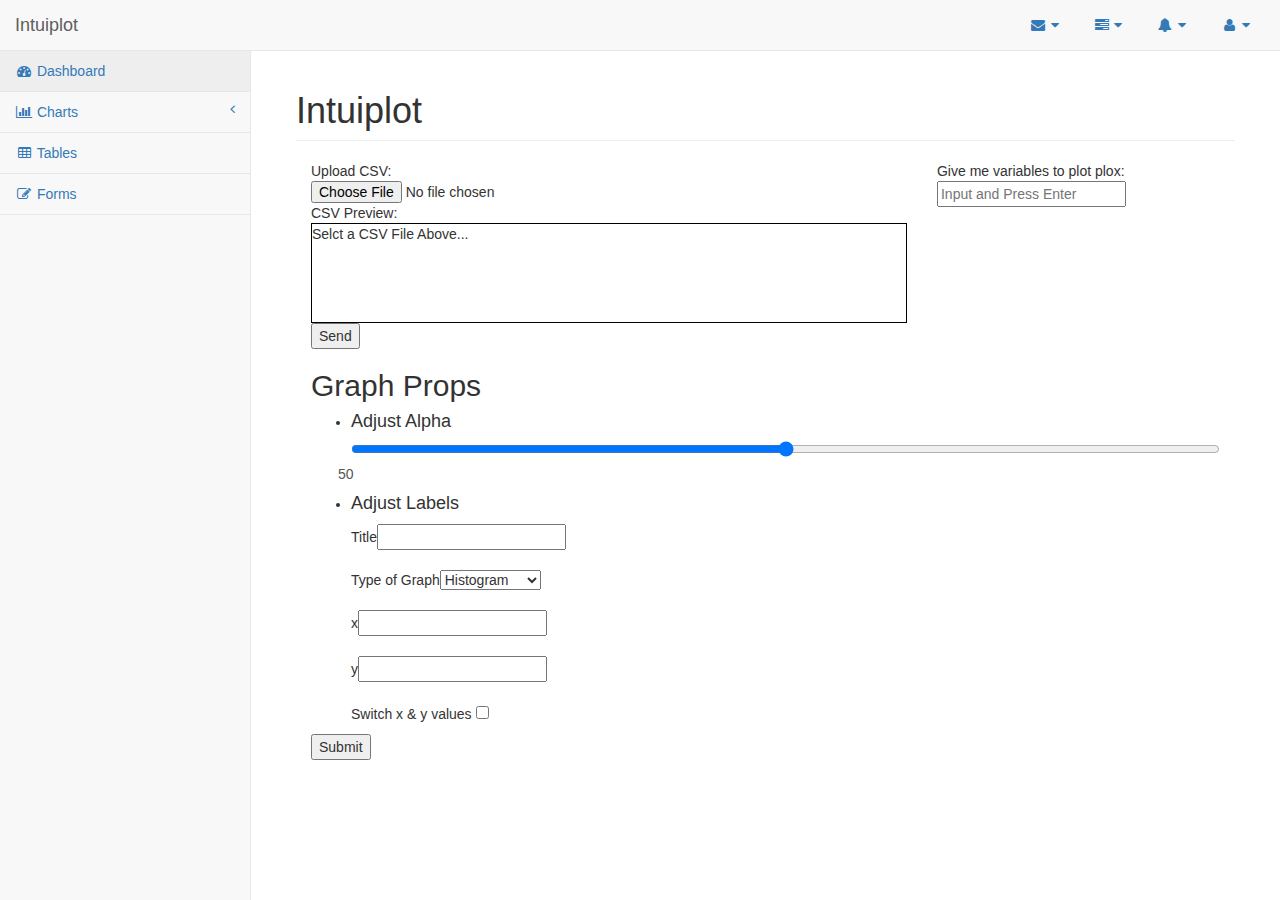
<file: src/pages/index.html>
<!DOCTYPE html>
<html lang="en">

<head>

    <meta charset="utf-8">
    <meta http-equiv="X-UA-Compatible" content="IE=edge">
    <meta name="viewport" content="width=device-width, initial-scale=1">
    <meta name="description" content="">
    <meta name="author" content="">

    <title>Intuiplot</title>

    <!-- Bootstrap Core CSS -->
    <link href="../vendor/bootstrap/css/bootstrap.min.css" rel="stylesheet">

    <!-- MetisMenu CSS -->
    <link href="../vendor/metisMenu/metisMenu.min.css" rel="stylesheet">

    <!-- Custom CSS -->
    <link href="../dist/css/sb-admin-2.css" rel="stylesheet">

    <!-- Custom Fonts -->
    <link href="../vendor/font-awesome/css/font-awesome.min.css" rel="stylesheet" type="text/css">

    <link rel="stylesheet" type="text/css" href="../styles/index.css">

    <!-- HTML5 Shim and Respond.js IE8 support of HTML5 elements and media queries -->
    <!-- WARNING: Respond.js doesn't work if you view the page via file:// -->
    <!--[if lt IE 9]>
        <script src="https://oss.maxcdn.com/libs/html5shiv/3.7.0/html5shiv.js"></script>
        <script src="https://oss.maxcdn.com/libs/respond.js/1.4.2/respond.min.js"></script>
    <![endif]-->

</head>

<body>

    <div id="wrapper">

        <!-- Navigation -->
        <nav class="navbar navbar-default navbar-static-top" role="navigation" style="margin-bottom: 0">
            <div class="navbar-header">
                <button type="button" class="navbar-toggle" data-toggle="collapse" data-target=".navbar-collapse">
                    <span class="sr-only">Toggle navigation</span>
                    <span class="icon-bar"></span>
                    <span class="icon-bar"></span>
                    <span class="icon-bar"></span>
                </button>
                <a class="navbar-brand" href="index.html">Intuiplot</a>
            </div>
            <!-- /.navbar-header -->

            <ul class="nav navbar-top-links navbar-right">
                <li class="dropdown">
                    <a class="dropdown-toggle" data-toggle="dropdown" href="#">
                        <i class="fa fa-envelope fa-fw"></i> <i class="fa fa-caret-down"></i>
                    </a>
                    <ul class="dropdown-menu dropdown-messages">
                        <li>
                            <a href="#">
                                <div>
                                    <strong>John Smith</strong>
                                    <span class="pull-right text-muted">
                                        <em>Yesterday</em>
                                    </span>
                                </div>
                                <div>Lorem ipsum dolor sit amet, consectetur adipiscing elit. Pellentesque eleifend...</div>
                            </a>
                        </li>
                        <li class="divider"></li>
                        <li>
                            <a href="#">
                                <div>
                                    <strong>John Smith</strong>
                                    <span class="pull-right text-muted">
                                        <em>Yesterday</em>
                                    </span>
                                </div>
                                <div>Lorem ipsum dolor sit amet, consectetur adipiscing elit. Pellentesque eleifend...</div>
                            </a>
                        </li>
                        <li class="divider"></li>
                        <li>
                            <a href="#">
                                <div>
                                    <strong>John Smith</strong>
                                    <span class="pull-right text-muted">
                                        <em>Yesterday</em>
                                    </span>
                                </div>
                                <div>Lorem ipsum dolor sit amet, consectetur adipiscing elit. Pellentesque eleifend...</div>
                            </a>
                        </li>
                        <li class="divider"></li>
                        <li>
                            <a class="text-center" href="#">
                                <strong>Read All Messages</strong>
                                <i class="fa fa-angle-right"></i>
                            </a>
                        </li>
                    </ul>
                    <!-- /.dropdown-messages -->
                </li>
                <!-- /.dropdown -->
                <li class="dropdown">
                    <a class="dropdown-toggle" data-toggle="dropdown" href="#">
                        <i class="fa fa-tasks fa-fw"></i> <i class="fa fa-caret-down"></i>
                    </a>
                    <ul class="dropdown-menu dropdown-tasks">
                        <li>
                            <a href="#">
                                <div>
                                    <p>
                                        <strong>Task 1</strong>
                                        <span class="pull-right text-muted">40% Complete</span>
                                    </p>
                                    <div class="progress progress-striped active">
                                        <div class="progress-bar progress-bar-success" role="progressbar" aria-valuenow="40" aria-valuemin="0" aria-valuemax="100" style="width: 40%">
                                            <span class="sr-only">40% Complete (success)</span>
                                        </div>
                                    </div>
                                </div>
                            </a>
                        </li>
                        <li class="divider"></li>
                        <li>
                            <a href="#">
                                <div>
                                    <p>
                                        <strong>Task 2</strong>
                                        <span class="pull-right text-muted">20% Complete</span>
                                    </p>
                                    <div class="progress progress-striped active">
                                        <div class="progress-bar progress-bar-info" role="progressbar" aria-valuenow="20" aria-valuemin="0" aria-valuemax="100" style="width: 20%">
                                            <span class="sr-only">20% Complete</span>
                                        </div>
                                    </div>
                                </div>
                            </a>
                        </li>
                        <li class="divider"></li>
                        <li>
                            <a href="#">
                                <div>
                                    <p>
                                        <strong>Task 3</strong>
                                        <span class="pull-right text-muted">60% Complete</span>
                                    </p>
                                    <div class="progress progress-striped active">
                                        <div class="progress-bar progress-bar-warning" role="progressbar" aria-valuenow="60" aria-valuemin="0" aria-valuemax="100" style="width: 60%">
                                            <span class="sr-only">60% Complete (warning)</span>
                                        </div>
                                    </div>
                                </div>
                            </a>
                        </li>
                        <li class="divider"></li>
                        <li>
                            <a href="#">
                                <div>
                                    <p>
                                        <strong>Task 4</strong>
                                        <span class="pull-right text-muted">80% Complete</span>
                                    </p>
                                    <div class="progress progress-striped active">
                                        <div class="progress-bar progress-bar-danger" role="progressbar" aria-valuenow="80" aria-valuemin="0" aria-valuemax="100" style="width: 80%">
                                            <span class="sr-only">80% Complete (danger)</span>
                                        </div>
                                    </div>
                                </div>
                            </a>
                        </li>
                        <li class="divider"></li>
                        <li>
                            <a class="text-center" href="#">
                                <strong>See All Tasks</strong>
                                <i class="fa fa-angle-right"></i>
                            </a>
                        </li>
                    </ul>
                    <!-- /.dropdown-tasks -->
                </li>
                <!-- /.dropdown -->
                <li class="dropdown">
                    <a class="dropdown-toggle" data-toggle="dropdown" href="#">
                        <i class="fa fa-bell fa-fw"></i> <i class="fa fa-caret-down"></i>
                    </a>
                    <ul class="dropdown-menu dropdown-alerts">
                        <li>
                            <a href="#">
                                <div>
                                    <i class="fa fa-comment fa-fw"></i> New Comment
                                    <span class="pull-right text-muted small">4 minutes ago</span>
                                </div>
                            </a>
                        </li>
                        <li class="divider"></li>
                        <li>
                            <a href="#">
                                <div>
                                    <i class="fa fa-twitter fa-fw"></i> 3 New Followers
                                    <span class="pull-right text-muted small">12 minutes ago</span>
                                </div>
                            </a>
                        </li>
                        <li class="divider"></li>
                        <li>
                            <a href="#">
                                <div>
                                    <i class="fa fa-envelope fa-fw"></i> Message Sent
                                    <span class="pull-right text-muted small">4 minutes ago</span>
                                </div>
                            </a>
                        </li>
                        <li class="divider"></li>
                        <li>
                            <a href="#">
                                <div>
                                    <i class="fa fa-tasks fa-fw"></i> New Task
                                    <span class="pull-right text-muted small">4 minutes ago</span>
                                </div>
                            </a>
                        </li>
                        <li class="divider"></li>
                        <li>
                            <a href="#">
                                <div>
                                    <i class="fa fa-upload fa-fw"></i> Server Rebooted
                                    <span class="pull-right text-muted small">4 minutes ago</span>
                                </div>
                            </a>
                        </li>
                        <li class="divider"></li>
                        <li>
                            <a class="text-center" href="#">
                                <strong>See All Alerts</strong>
                                <i class="fa fa-angle-right"></i>
                            </a>
                        </li>
                    </ul>
                    <!-- /.dropdown-alerts -->
                </li>
                <!-- /.dropdown -->
                <li class="dropdown">
                    <a class="dropdown-toggle" data-toggle="dropdown" href="#">
                        <i class="fa fa-user fa-fw"></i> <i class="fa fa-caret-down"></i>
                    </a>
                    <ul class="dropdown-menu dropdown-user">
                        <li><a href="#"><i class="fa fa-user fa-fw"></i> User Profile</a>
                        </li>
                        <li><a href="#"><i class="fa fa-gear fa-fw"></i> Settings</a>
                        </li>
                        <li class="divider"></li>
                        <li><a href="login.html"><i class="fa fa-sign-out fa-fw"></i> Logout</a>
                        </li>
                    </ul>
                    <!-- /.dropdown-user -->
                </li>
                <!-- /.dropdown -->
            </ul>
            <!-- /.navbar-top-links -->

            <div class="navbar-default sidebar" role="navigation">
                <div class="sidebar-nav navbar-collapse">
                    <ul class="nav" id="side-menu">
                        <li>
                            <a href="index.html"><i class="fa fa-dashboard fa-fw"></i> Dashboard</a>
                        </li>
                        <li>
                            <a href="#"><i class="fa fa-bar-chart-o fa-fw"></i> Charts<span class="fa arrow"></span></a>
                            <ul class="nav nav-second-level">
                                <li>
                                    <a href="flot.html">Flot Charts</a>
                                </li>
                                <li>
                                    <a href="morris.html">Morris.js Charts</a>
                                </li>
                            </ul>
                            <!-- /.nav-second-level -->
                        </li>
                        <li>
                            <a href="tables.html"><i class="fa fa-table fa-fw"></i> Tables</a>
                        </li>
                        <li>
                            <a href="forms.html"><i class="fa fa-edit fa-fw"></i> Forms</a>
                        </li>
                        
                    </ul>
                </div>
                <!-- /.sidebar-collapse -->
            </div>
            <!-- /.navbar-static-side -->
        </nav>

        <!-- Page Content -->
        <div id="page-wrapper">
            <div class="container-fluid">
                <div class="row">
                    <div class="col-lg-12">
                        <h1 class="page-header">Intuiplot</h1>
                        <div class="container-fluid">
                            <div class="row">
                                <div class="col-md-8">
                                    Upload CSV: <input type="file" name="csv" id="csv">
                                    CSV Preview:<br>
                                    <div id="csv-preview">Selct a CSV File Above...</div>
                                    <button type="button" id="send">Send</button>
                                </div>
                                <div class="col-md-4">
                                    Give me variables to plot plox: <input id="var-input" type="text" placeholder="Input and Press Enter"><br>

                                    <div id="var-list"></div>
                                </div>
                            </div>
                            <div id="graphProps">
                                <h2>Graph Props</h2>
                                <ul>
                                    <li><h4>Adjust Alpha</h4>
                                        <form>
                                            <input type="range" name="foo" min="0" max="100">
                                            <output id ="alphaValue" for="foo" onforminput="value = foo.valueAsNumber;"></output>
                                        </form>
                                    </li>
                                    <li><h4>Adjust Labels</h4>
                                        Title<input type="text" id="titleValue">
                                        <br/>
                                        <br/>
                                        Type of Graph<select id="graphType">
                                        <option value="histogram">Histogram</option>
                                        <option value="regression">Regression</option>
                                        <option value="smoothLine">Smooth Line</option>
                                        <option value="linePlot">Line Plot</option>
                                        <option value="scatterPlot">Scatter Plot</option>
                                        <option value="barGraph">Bar Graph</option>
                                        <option value="pieChart">Pie Chart</option>
                                        <option value="facet">Facet</option>
                                        <option value="correelation">Correleation</option>
                                        <option value="boxPlot">Box Plot</option>
                                        </select>
                                        <br/>
                                        <br/>
                                        x<input type="text" id="xValue">
                                        <br/>
                                        <br/>
                                        y<input type="text" id="yValue">
                                        <br/>
                                        <br/>
                                        Switch x & y values <input type="checkbox" id="switchValues">
                                    </li>
                                </ul>
                                <button class="submitButton">Submit</button>
                                <div id="graphs"></div>
                            </div>
                        </div>


                    </div>
                    <!-- /.col-lg-12 -->
                </div>
                <!-- /.row -->
            </div>
            <!-- /.container-fluid -->
        </div>
        <!-- /#page-wrapper -->

    </div>
    <!-- /#wrapper -->

    <!-- jQuery -->
    <script src="../vendor/jquery/jquery.min.js"></script>

    <!-- Bootstrap Core JavaScript -->
    <script src="../vendor/bootstrap/js/bootstrap.min.js"></script>

    <!-- Metis Menu Plugin JavaScript -->
    <script src="../vendor/metisMenu/metisMenu.min.js"></script>

    <!-- Custom Theme JavaScript -->
    <script src="../dist/js/sb-admin-2.js"></script>

    <script src="../js/main.js"></script>

</body>

</html>
</file>
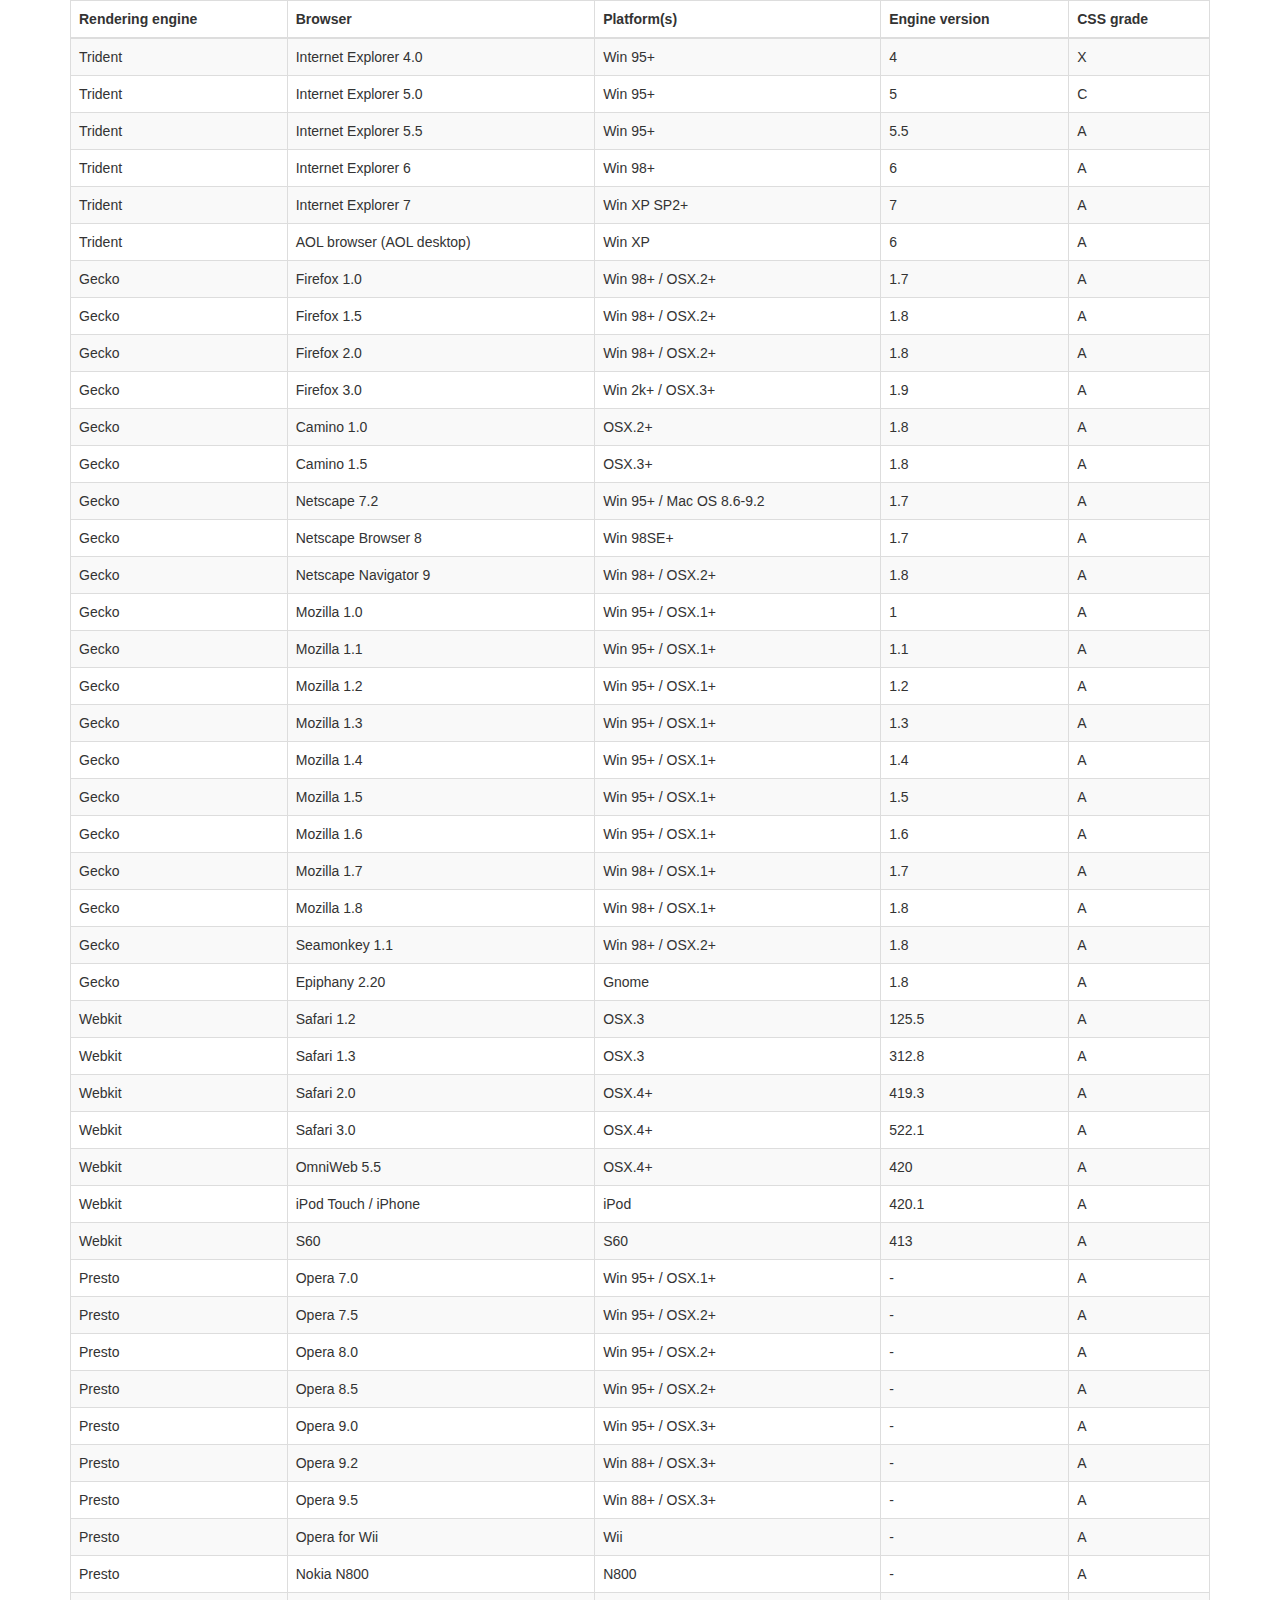
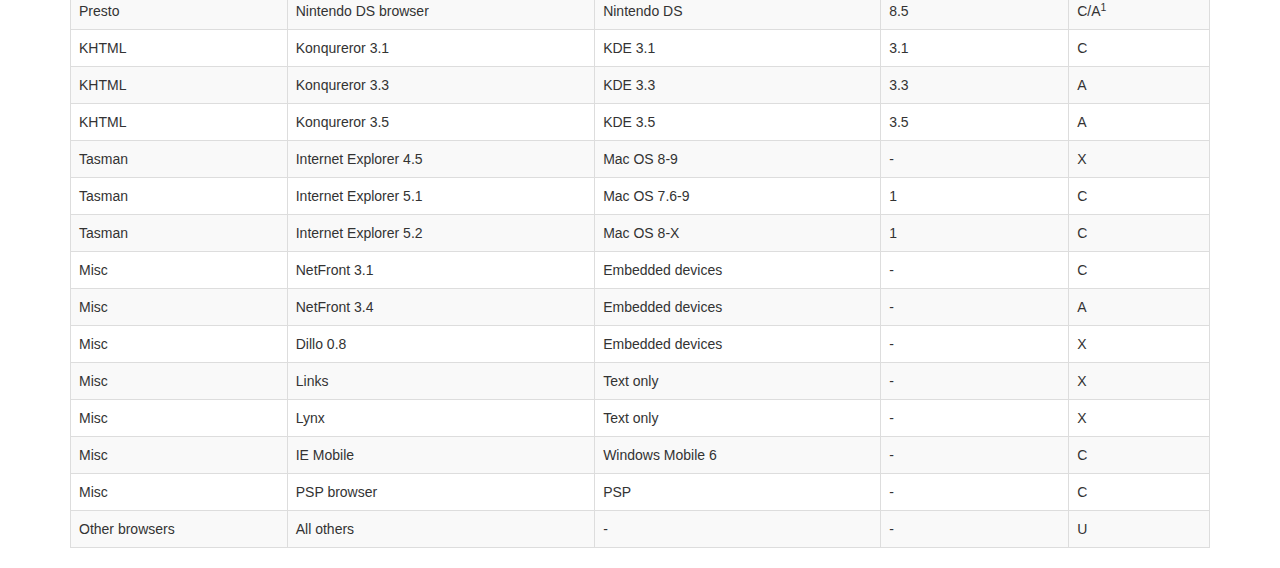
<file: src/vendor/datatables-plugins/index.html>
<!DOCTYPE HTML PUBLIC "-//W3C//DTD HTML 4.01//EN" "http://www.w3.org/TR/html4/strict.dtd">
<html>
	<head>
		<meta http-equiv="content-type" content="text/html; charset=utf-8" />
		
		<title>DataTables Bootstrap 3 example</title>

		<link rel="stylesheet" type="text/css" href="//maxcdn.bootstrapcdn.com/bootstrap/3.3.0/css/bootstrap.min.css">
		<link rel="stylesheet" type="text/css" href="dataTables.bootstrap.css">

		<script type="text/javascript" language="javascript" src="//code.jquery.com/jquery-1.11.1.min.js"></script>
		<script type="text/javascript" language="javascript" src="//cdn.datatables.net/1.10.3/js/jquery.dataTables.min.js"></script>
		<script type="text/javascript" language="javascript" src="dataTables.bootstrap.js"></script>
		<script type="text/javascript" charset="utf-8">
			$(document).ready(function() {
				$('#example').dataTable();
			} );
		</script>
	</head>
	<body>
		<div class="container">
			
<table cellpadding="0" cellspacing="0" border="0" class="table table-striped table-bordered" id="example">
	<thead>
		<tr>
			<th>Rendering engine</th>
			<th>Browser</th>
			<th>Platform(s)</th>
			<th>Engine version</th>
			<th>CSS grade</th>
		</tr>
	</thead>
	<tbody>
		<tr class="odd gradeX">
			<td>Trident</td>
			<td>Internet
				 Explorer 4.0</td>
			<td>Win 95+</td>
			<td class="center"> 4</td>
			<td class="center">X</td>
		</tr>
		<tr class="even gradeC">
			<td>Trident</td>
			<td>Internet
				 Explorer 5.0</td>
			<td>Win 95+</td>
			<td class="center">5</td>
			<td class="center">C</td>
		</tr>
		<tr class="odd gradeA">
			<td>Trident</td>
			<td>Internet
				 Explorer 5.5</td>
			<td>Win 95+</td>
			<td class="center">5.5</td>
			<td class="center">A</td>
		</tr>
		<tr class="even gradeA">
			<td>Trident</td>
			<td>Internet
				 Explorer 6</td>
			<td>Win 98+</td>
			<td class="center">6</td>
			<td class="center">A</td>
		</tr>
		<tr class="odd gradeA">
			<td>Trident</td>
			<td>Internet Explorer 7</td>
			<td>Win XP SP2+</td>
			<td class="center">7</td>
			<td class="center">A</td>
		</tr>
		<tr class="even gradeA">
			<td>Trident</td>
			<td>AOL browser (AOL desktop)</td>
			<td>Win XP</td>
			<td class="center">6</td>
			<td class="center">A</td>
		</tr>
		<tr class="gradeA">
			<td>Gecko</td>
			<td>Firefox 1.0</td>
			<td>Win 98+ / OSX.2+</td>
			<td class="center">1.7</td>
			<td class="center">A</td>
		</tr>
		<tr class="gradeA">
			<td>Gecko</td>
			<td>Firefox 1.5</td>
			<td>Win 98+ / OSX.2+</td>
			<td class="center">1.8</td>
			<td class="center">A</td>
		</tr>
		<tr class="gradeA">
			<td>Gecko</td>
			<td>Firefox 2.0</td>
			<td>Win 98+ / OSX.2+</td>
			<td class="center">1.8</td>
			<td class="center">A</td>
		</tr>
		<tr class="gradeA">
			<td>Gecko</td>
			<td>Firefox 3.0</td>
			<td>Win 2k+ / OSX.3+</td>
			<td class="center">1.9</td>
			<td class="center">A</td>
		</tr>
		<tr class="gradeA">
			<td>Gecko</td>
			<td>Camino 1.0</td>
			<td>OSX.2+</td>
			<td class="center">1.8</td>
			<td class="center">A</td>
		</tr>
		<tr class="gradeA">
			<td>Gecko</td>
			<td>Camino 1.5</td>
			<td>OSX.3+</td>
			<td class="center">1.8</td>
			<td class="center">A</td>
		</tr>
		<tr class="gradeA">
			<td>Gecko</td>
			<td>Netscape 7.2</td>
			<td>Win 95+ / Mac OS 8.6-9.2</td>
			<td class="center">1.7</td>
			<td class="center">A</td>
		</tr>
		<tr class="gradeA">
			<td>Gecko</td>
			<td>Netscape Browser 8</td>
			<td>Win 98SE+</td>
			<td class="center">1.7</td>
			<td class="center">A</td>
		</tr>
		<tr class="gradeA">
			<td>Gecko</td>
			<td>Netscape Navigator 9</td>
			<td>Win 98+ / OSX.2+</td>
			<td class="center">1.8</td>
			<td class="center">A</td>
		</tr>
		<tr class="gradeA">
			<td>Gecko</td>
			<td>Mozilla 1.0</td>
			<td>Win 95+ / OSX.1+</td>
			<td class="center">1</td>
			<td class="center">A</td>
		</tr>
		<tr class="gradeA">
			<td>Gecko</td>
			<td>Mozilla 1.1</td>
			<td>Win 95+ / OSX.1+</td>
			<td class="center">1.1</td>
			<td class="center">A</td>
		</tr>
		<tr class="gradeA">
			<td>Gecko</td>
			<td>Mozilla 1.2</td>
			<td>Win 95+ / OSX.1+</td>
			<td class="center">1.2</td>
			<td class="center">A</td>
		</tr>
		<tr class="gradeA">
			<td>Gecko</td>
			<td>Mozilla 1.3</td>
			<td>Win 95+ / OSX.1+</td>
			<td class="center">1.3</td>
			<td class="center">A</td>
		</tr>
		<tr class="gradeA">
			<td>Gecko</td>
			<td>Mozilla 1.4</td>
			<td>Win 95+ / OSX.1+</td>
			<td class="center">1.4</td>
			<td class="center">A</td>
		</tr>
		<tr class="gradeA">
			<td>Gecko</td>
			<td>Mozilla 1.5</td>
			<td>Win 95+ / OSX.1+</td>
			<td class="center">1.5</td>
			<td class="center">A</td>
		</tr>
		<tr class="gradeA">
			<td>Gecko</td>
			<td>Mozilla 1.6</td>
			<td>Win 95+ / OSX.1+</td>
			<td class="center">1.6</td>
			<td class="center">A</td>
		</tr>
		<tr class="gradeA">
			<td>Gecko</td>
			<td>Mozilla 1.7</td>
			<td>Win 98+ / OSX.1+</td>
			<td class="center">1.7</td>
			<td class="center">A</td>
		</tr>
		<tr class="gradeA">
			<td>Gecko</td>
			<td>Mozilla 1.8</td>
			<td>Win 98+ / OSX.1+</td>
			<td class="center">1.8</td>
			<td class="center">A</td>
		</tr>
		<tr class="gradeA">
			<td>Gecko</td>
			<td>Seamonkey 1.1</td>
			<td>Win 98+ / OSX.2+</td>
			<td class="center">1.8</td>
			<td class="center">A</td>
		</tr>
		<tr class="gradeA">
			<td>Gecko</td>
			<td>Epiphany 2.20</td>
			<td>Gnome</td>
			<td class="center">1.8</td>
			<td class="center">A</td>
		</tr>
		<tr class="gradeA">
			<td>Webkit</td>
			<td>Safari 1.2</td>
			<td>OSX.3</td>
			<td class="center">125.5</td>
			<td class="center">A</td>
		</tr>
		<tr class="gradeA">
			<td>Webkit</td>
			<td>Safari 1.3</td>
			<td>OSX.3</td>
			<td class="center">312.8</td>
			<td class="center">A</td>
		</tr>
		<tr class="gradeA">
			<td>Webkit</td>
			<td>Safari 2.0</td>
			<td>OSX.4+</td>
			<td class="center">419.3</td>
			<td class="center">A</td>
		</tr>
		<tr class="gradeA">
			<td>Webkit</td>
			<td>Safari 3.0</td>
			<td>OSX.4+</td>
			<td class="center">522.1</td>
			<td class="center">A</td>
		</tr>
		<tr class="gradeA">
			<td>Webkit</td>
			<td>OmniWeb 5.5</td>
			<td>OSX.4+</td>
			<td class="center">420</td>
			<td class="center">A</td>
		</tr>
		<tr class="gradeA">
			<td>Webkit</td>
			<td>iPod Touch / iPhone</td>
			<td>iPod</td>
			<td class="center">420.1</td>
			<td class="center">A</td>
		</tr>
		<tr class="gradeA">
			<td>Webkit</td>
			<td>S60</td>
			<td>S60</td>
			<td class="center">413</td>
			<td class="center">A</td>
		</tr>
		<tr class="gradeA">
			<td>Presto</td>
			<td>Opera 7.0</td>
			<td>Win 95+ / OSX.1+</td>
			<td class="center">-</td>
			<td class="center">A</td>
		</tr>
		<tr class="gradeA">
			<td>Presto</td>
			<td>Opera 7.5</td>
			<td>Win 95+ / OSX.2+</td>
			<td class="center">-</td>
			<td class="center">A</td>
		</tr>
		<tr class="gradeA">
			<td>Presto</td>
			<td>Opera 8.0</td>
			<td>Win 95+ / OSX.2+</td>
			<td class="center">-</td>
			<td class="center">A</td>
		</tr>
		<tr class="gradeA">
			<td>Presto</td>
			<td>Opera 8.5</td>
			<td>Win 95+ / OSX.2+</td>
			<td class="center">-</td>
			<td class="center">A</td>
		</tr>
		<tr class="gradeA">
			<td>Presto</td>
			<td>Opera 9.0</td>
			<td>Win 95+ / OSX.3+</td>
			<td class="center">-</td>
			<td class="center">A</td>
		</tr>
		<tr class="gradeA">
			<td>Presto</td>
			<td>Opera 9.2</td>
			<td>Win 88+ / OSX.3+</td>
			<td class="center">-</td>
			<td class="center">A</td>
		</tr>
		<tr class="gradeA">
			<td>Presto</td>
			<td>Opera 9.5</td>
			<td>Win 88+ / OSX.3+</td>
			<td class="center">-</td>
			<td class="center">A</td>
		</tr>
		<tr class="gradeA">
			<td>Presto</td>
			<td>Opera for Wii</td>
			<td>Wii</td>
			<td class="center">-</td>
			<td class="center">A</td>
		</tr>
		<tr class="gradeA">
			<td>Presto</td>
			<td>Nokia N800</td>
			<td>N800</td>
			<td class="center">-</td>
			<td class="center">A</td>
		</tr>
		<tr class="gradeA">
			<td>Presto</td>
			<td>Nintendo DS browser</td>
			<td>Nintendo DS</td>
			<td class="center">8.5</td>
			<td class="center">C/A<sup>1</sup></td>
		</tr>
		<tr class="gradeC">
			<td>KHTML</td>
			<td>Konqureror 3.1</td>
			<td>KDE 3.1</td>
			<td class="center">3.1</td>
			<td class="center">C</td>
		</tr>
		<tr class="gradeA">
			<td>KHTML</td>
			<td>Konqureror 3.3</td>
			<td>KDE 3.3</td>
			<td class="center">3.3</td>
			<td class="center">A</td>
		</tr>
		<tr class="gradeA">
			<td>KHTML</td>
			<td>Konqureror 3.5</td>
			<td>KDE 3.5</td>
			<td class="center">3.5</td>
			<td class="center">A</td>
		</tr>
		<tr class="gradeX">
			<td>Tasman</td>
			<td>Internet Explorer 4.5</td>
			<td>Mac OS 8-9</td>
			<td class="center">-</td>
			<td class="center">X</td>
		</tr>
		<tr class="gradeC">
			<td>Tasman</td>
			<td>Internet Explorer 5.1</td>
			<td>Mac OS 7.6-9</td>
			<td class="center">1</td>
			<td class="center">C</td>
		</tr>
		<tr class="gradeC">
			<td>Tasman</td>
			<td>Internet Explorer 5.2</td>
			<td>Mac OS 8-X</td>
			<td class="center">1</td>
			<td class="center">C</td>
		</tr>
		<tr class="gradeA">
			<td>Misc</td>
			<td>NetFront 3.1</td>
			<td>Embedded devices</td>
			<td class="center">-</td>
			<td class="center">C</td>
		</tr>
		<tr class="gradeA">
			<td>Misc</td>
			<td>NetFront 3.4</td>
			<td>Embedded devices</td>
			<td class="center">-</td>
			<td class="center">A</td>
		</tr>
		<tr class="gradeX">
			<td>Misc</td>
			<td>Dillo 0.8</td>
			<td>Embedded devices</td>
			<td class="center">-</td>
			<td class="center">X</td>
		</tr>
		<tr class="gradeX">
			<td>Misc</td>
			<td>Links</td>
			<td>Text only</td>
			<td class="center">-</td>
			<td class="center">X</td>
		</tr>
		<tr class="gradeX">
			<td>Misc</td>
			<td>Lynx</td>
			<td>Text only</td>
			<td class="center">-</td>
			<td class="center">X</td>
		</tr>
		<tr class="gradeC">
			<td>Misc</td>
			<td>IE Mobile</td>
			<td>Windows Mobile 6</td>
			<td class="center">-</td>
			<td class="center">C</td>
		</tr>
		<tr class="gradeC">
			<td>Misc</td>
			<td>PSP browser</td>
			<td>PSP</td>
			<td class="center">-</td>
			<td class="center">C</td>
		</tr>
		<tr class="gradeU">
			<td>Other browsers</td>
			<td>All others</td>
			<td>-</td>
			<td class="center">-</td>
			<td class="center">U</td>
		</tr>
	</tbody>
</table>
			
		</div>
	</body>
</html>
</file>
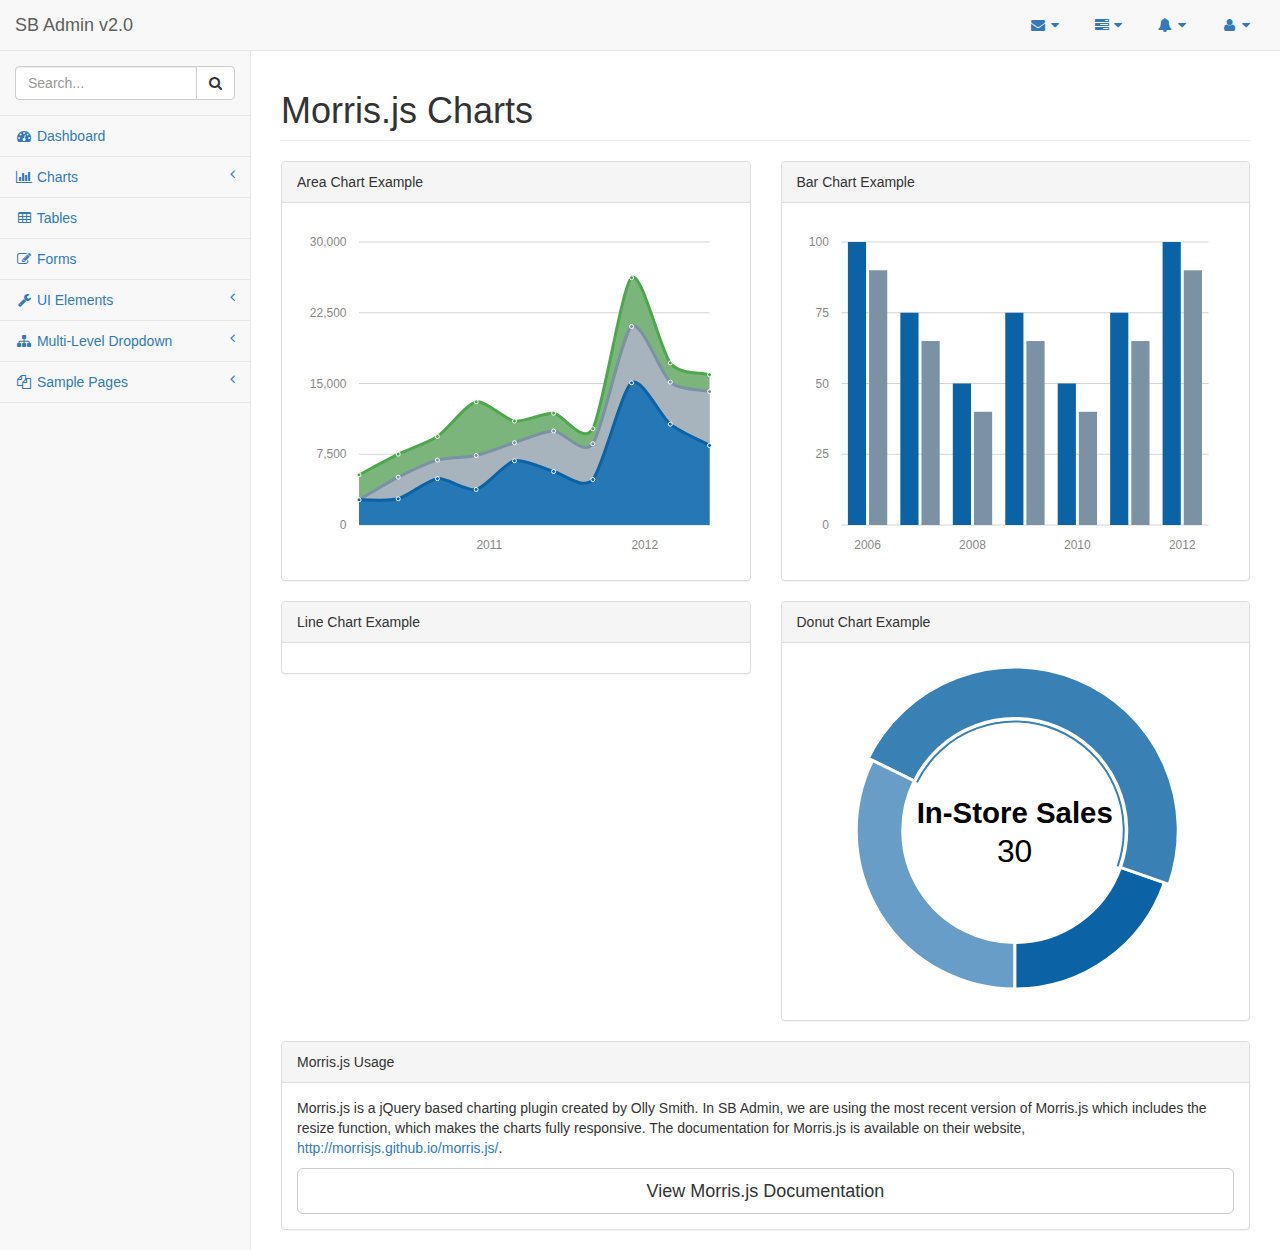
<file: src/pages/graphs.html>
<!DOCTYPE html>
<html lang="en">

<head>

    <meta charset="utf-8">
    <meta http-equiv="X-UA-Compatible" content="IE=edge">
    <meta name="viewport" content="width=device-width, initial-scale=1">
    <meta name="description" content="">
    <meta name="author" content="">

    <title>Intuiplot</title>

    <!-- Bootstrap Core CSS -->
    <link href="../vendor/bootstrap/css/bootstrap.min.css" rel="stylesheet">

    <!-- MetisMenu CSS -->
    <link href="../vendor/metisMenu/metisMenu.min.css" rel="stylesheet">

    <!-- Custom CSS -->
    <link href="../dist/css/sb-admin-2.css" rel="stylesheet">

    <!-- Morris Charts CSS -->
    <link href="../vendor/morrisjs/morris.css" rel="stylesheet">

    <!-- Custom Fonts -->
    <link href="../vendor/font-awesome/css/font-awesome.min.css" rel="stylesheet" type="text/css">

    <!-- HTML5 Shim and Respond.js IE8 support of HTML5 elements and media queries -->
    <!-- WARNING: Respond.js doesn't work if you view the page via file:// -->
    <!--[if lt IE 9]>
        <script src="https://oss.maxcdn.com/libs/html5shiv/3.7.0/html5shiv.js"></script>
        <script src="https://oss.maxcdn.com/libs/respond.js/1.4.2/respond.min.js"></script>
    <![endif]-->

</head>

<body>

    <div id="wrapper">

        <!-- Navigation -->
        <nav class="navbar navbar-default navbar-static-top" role="navigation" style="margin-bottom: 0">
            <div class="navbar-header">
                <button type="button" class="navbar-toggle" data-toggle="collapse" data-target=".navbar-collapse">
                    <span class="sr-only">Toggle navigation</span>
                    <span class="icon-bar"></span>
                    <span class="icon-bar"></span>
                    <span class="icon-bar"></span>
                </button>
                <a class="navbar-brand" href="index.html">SB Admin v2.0</a>
            </div>
            <!-- /.navbar-header -->

            <ul class="nav navbar-top-links navbar-right">
                <li class="dropdown">
                    <a class="dropdown-toggle" data-toggle="dropdown" href="#">
                        <i class="fa fa-envelope fa-fw"></i> <i class="fa fa-caret-down"></i>
                    </a>
                    <ul class="dropdown-menu dropdown-messages">
                        <li>
                            <a href="#">
                                <div>
                                    <strong>John Smith</strong>
                                    <span class="pull-right text-muted">
                                        <em>Yesterday</em>
                                    </span>
                                </div>
                                <div>Lorem ipsum dolor sit amet, consectetur adipiscing elit. Pellentesque eleifend...</div>
                            </a>
                        </li>
                        <li class="divider"></li>
                        <li>
                            <a href="#">
                                <div>
                                    <strong>John Smith</strong>
                                    <span class="pull-right text-muted">
                                        <em>Yesterday</em>
                                    </span>
                                </div>
                                <div>Lorem ipsum dolor sit amet, consectetur adipiscing elit. Pellentesque eleifend...</div>
                            </a>
                        </li>
                        <li class="divider"></li>
                        <li>
                            <a href="#">
                                <div>
                                    <strong>John Smith</strong>
                                    <span class="pull-right text-muted">
                                        <em>Yesterday</em>
                                    </span>
                                </div>
                                <div>Lorem ipsum dolor sit amet, consectetur adipiscing elit. Pellentesque eleifend...</div>
                            </a>
                        </li>
                        <li class="divider"></li>
                        <li>
                            <a class="text-center" href="#">
                                <strong>Read All Messages</strong>
                                <i class="fa fa-angle-right"></i>
                            </a>
                        </li>
                    </ul>
                    <!-- /.dropdown-messages -->
                </li>
                <!-- /.dropdown -->
                <li class="dropdown">
                    <a class="dropdown-toggle" data-toggle="dropdown" href="#">
                        <i class="fa fa-tasks fa-fw"></i> <i class="fa fa-caret-down"></i>
                    </a>
                    <ul class="dropdown-menu dropdown-tasks">
                        <li>
                            <a href="#">
                                <div>
                                    <p>
                                        <strong>Task 1</strong>
                                        <span class="pull-right text-muted">40% Complete</span>
                                    </p>
                                    <div class="progress progress-striped active">
                                        <div class="progress-bar progress-bar-success" role="progressbar" aria-valuenow="40" aria-valuemin="0" aria-valuemax="100" style="width: 40%">
                                            <span class="sr-only">40% Complete (success)</span>
                                        </div>
                                    </div>
                                </div>
                            </a>
                        </li>
                        <li class="divider"></li>
                        <li>
                            <a href="#">
                                <div>
                                    <p>
                                        <strong>Task 2</strong>
                                        <span class="pull-right text-muted">20% Complete</span>
                                    </p>
                                    <div class="progress progress-striped active">
                                        <div class="progress-bar progress-bar-info" role="progressbar" aria-valuenow="20" aria-valuemin="0" aria-valuemax="100" style="width: 20%">
                                            <span class="sr-only">20% Complete</span>
                                        </div>
                                    </div>
                                </div>
                            </a>
                        </li>
                        <li class="divider"></li>
                        <li>
                            <a href="#">
                                <div>
                                    <p>
                                        <strong>Task 3</strong>
                                        <span class="pull-right text-muted">60% Complete</span>
                                    </p>
                                    <div class="progress progress-striped active">
                                        <div class="progress-bar progress-bar-warning" role="progressbar" aria-valuenow="60" aria-valuemin="0" aria-valuemax="100" style="width: 60%">
                                            <span class="sr-only">60% Complete (warning)</span>
                                        </div>
                                    </div>
                                </div>
                            </a>
                        </li>
                        <li class="divider"></li>
                        <li>
                            <a href="#">
                                <div>
                                    <p>
                                        <strong>Task 4</strong>
                                        <span class="pull-right text-muted">80% Complete</span>
                                    </p>
                                    <div class="progress progress-striped active">
                                        <div class="progress-bar progress-bar-danger" role="progressbar" aria-valuenow="80" aria-valuemin="0" aria-valuemax="100" style="width: 80%">
                                            <span class="sr-only">80% Complete (danger)</span>
                                        </div>
                                    </div>
                                </div>
                            </a>
                        </li>
                        <li class="divider"></li>
                        <li>
                            <a class="text-center" href="#">
                                <strong>See All Tasks</strong>
                                <i class="fa fa-angle-right"></i>
                            </a>
                        </li>
                    </ul>
                    <!-- /.dropdown-tasks -->
                </li>
                <!-- /.dropdown -->
                <li class="dropdown">
                    <a class="dropdown-toggle" data-toggle="dropdown" href="#">
                        <i class="fa fa-bell fa-fw"></i> <i class="fa fa-caret-down"></i>
                    </a>
                    <ul class="dropdown-menu dropdown-alerts">
                        <li>
                            <a href="#">
                                <div>
                                    <i class="fa fa-comment fa-fw"></i> New Comment
                                    <span class="pull-right text-muted small">4 minutes ago</span>
                                </div>
                            </a>
                        </li>
                        <li class="divider"></li>
                        <li>
                            <a href="#">
                                <div>
                                    <i class="fa fa-twitter fa-fw"></i> 3 New Followers
                                    <span class="pull-right text-muted small">12 minutes ago</span>
                                </div>
                            </a>
                        </li>
                        <li class="divider"></li>
                        <li>
                            <a href="#">
                                <div>
                                    <i class="fa fa-envelope fa-fw"></i> Message Sent
                                    <span class="pull-right text-muted small">4 minutes ago</span>
                                </div>
                            </a>
                        </li>
                        <li class="divider"></li>
                        <li>
                            <a href="#">
                                <div>
                                    <i class="fa fa-tasks fa-fw"></i> New Task
                                    <span class="pull-right text-muted small">4 minutes ago</span>
                                </div>
                            </a>
                        </li>
                        <li class="divider"></li>
                        <li>
                            <a href="#">
                                <div>
                                    <i class="fa fa-upload fa-fw"></i> Server Rebooted
                                    <span class="pull-right text-muted small">4 minutes ago</span>
                                </div>
                            </a>
                        </li>
                        <li class="divider"></li>
                        <li>
                            <a class="text-center" href="#">
                                <strong>See All Alerts</strong>
                                <i class="fa fa-angle-right"></i>
                            </a>
                        </li>
                    </ul>
                    <!-- /.dropdown-alerts -->
                </li>
                <!-- /.dropdown -->
                <li class="dropdown">
                    <a class="dropdown-toggle" data-toggle="dropdown" href="#">
                        <i class="fa fa-user fa-fw"></i> <i class="fa fa-caret-down"></i>
                    </a>
                    <ul class="dropdown-menu dropdown-user">
                        <li><a href="#"><i class="fa fa-user fa-fw"></i> User Profile</a>
                        </li>
                        <li><a href="#"><i class="fa fa-gear fa-fw"></i> Settings</a>
                        </li>
                        <li class="divider"></li>
                        <li><a href="login.html"><i class="fa fa-sign-out fa-fw"></i> Logout</a>
                        </li>
                    </ul>
                    <!-- /.dropdown-user -->
                </li>
                <!-- /.dropdown -->
            </ul>
            <!-- /.navbar-top-links -->

            <div class="navbar-default sidebar" role="navigation">
                <div class="sidebar-nav navbar-collapse">
                    <ul class="nav" id="side-menu">
                        <li class="sidebar-search">
                            <div class="input-group custom-search-form">
                                <input type="text" class="form-control" placeholder="Search...">
                                <span class="input-group-btn">
                                <button class="btn btn-default" type="button">
                                    <i class="fa fa-search"></i>
                                </button>
                            </span>
                            </div>
                            <!-- /input-group -->
                        </li>
                        <li>
                            <a href="index.html"><i class="fa fa-dashboard fa-fw"></i> Dashboard</a>
                        </li>
                        <li>
                            <a href="#"><i class="fa fa-bar-chart-o fa-fw"></i> Charts<span class="fa arrow"></span></a>
                            <ul class="nav nav-second-level">
                                <li>
                                    <a href="flot.html">Flot Charts</a>
                                </li>
                                <li>
                                    <a href="morris.html">Morris.js Charts</a>
                                </li>
                            </ul>
                            <!-- /.nav-second-level -->
                        </li>
                        <li>
                            <a href="tables.html"><i class="fa fa-table fa-fw"></i> Tables</a>
                        </li>
                        <li>
                            <a href="forms.html"><i class="fa fa-edit fa-fw"></i> Forms</a>
                        </li>
                        <li>
                            <a href="#"><i class="fa fa-wrench fa-fw"></i> UI Elements<span class="fa arrow"></span></a>
                            <ul class="nav nav-second-level">
                                <li>
                                    <a href="panels-wells.html">Panels and Wells</a>
                                </li>
                                <li>
                                    <a href="buttons.html">Buttons</a>
                                </li>
                                <li>
                                    <a href="notifications.html">Notifications</a>
                                </li>
                                <li>
                                    <a href="typography.html">Typography</a>
                                </li>
                                <li>
                                    <a href="icons.html"> Icons</a>
                                </li>
                                <li>
                                    <a href="grid.html">Grid</a>
                                </li>
                            </ul>
                            <!-- /.nav-second-level -->
                        </li>
                        <li>
                            <a href="#"><i class="fa fa-sitemap fa-fw"></i> Multi-Level Dropdown<span class="fa arrow"></span></a>
                            <ul class="nav nav-second-level">
                                <li>
                                    <a href="#">Second Level Item</a>
                                </li>
                                <li>
                                    <a href="#">Second Level Item</a>
                                </li>
                                <li>
                                    <a href="#">Third Level <span class="fa arrow"></span></a>
                                    <ul class="nav nav-third-level">
                                        <li>
                                            <a href="#">Third Level Item</a>
                                        </li>
                                        <li>
                                            <a href="#">Third Level Item</a>
                                        </li>
                                        <li>
                                            <a href="#">Third Level Item</a>
                                        </li>
                                        <li>
                                            <a href="#">Third Level Item</a>
                                        </li>
                                    </ul>
                                    <!-- /.nav-third-level -->
                                </li>
                            </ul>
                            <!-- /.nav-second-level -->
                        </li>
                        <li>
                            <a href="#"><i class="fa fa-files-o fa-fw"></i> Sample Pages<span class="fa arrow"></span></a>
                            <ul class="nav nav-second-level">
                                <li>
                                    <a href="blank.html">Blank Page</a>
                                </li>
                                <li>
                                    <a href="login.html">Login Page</a>
                                </li>
                            </ul>
                            <!-- /.nav-second-level -->
                        </li>
                    </ul>
                </div>
                <!-- /.sidebar-collapse -->
            </div>
            <!-- /.navbar-static-side -->
        </nav>

        <div id="page-wrapper">
            <div class="row">
                <div class="col-lg-12">
                    <h1 class="page-header">Morris.js Charts</h1>
                </div>
                <!-- /.col-lg-12 -->
            </div>
            <!-- /.row -->
            <div class="row">
                <div class="col-lg-6">
                    <div class="panel panel-default">
                        <div class="panel-heading">
                            Area Chart Example
                        </div>
                        <!-- /.panel-heading -->
                        <div class="panel-body">
                            <div id="morris-area-chart"></div>
                        </div>
                        <!-- /.panel-body -->
                    </div>
                    <!-- /.panel -->
                </div>
                <!-- /.col-lg-6 -->
                <div class="col-lg-6">
                    <div class="panel panel-default">
                        <div class="panel-heading">
                            Bar Chart Example
                        </div>
                        <!-- /.panel-heading -->
                        <div class="panel-body">
                            <div id="morris-bar-chart"></div>
                        </div>
                        <!-- /.panel-body -->
                    </div>
                    <!-- /.panel -->
                </div>
                <!-- /.col-lg-6 -->
                <div class="col-lg-6">
                    <div class="panel panel-default">
                        <div class="panel-heading">
                            Line Chart Example
                        </div>
                        <!-- /.panel-heading -->
                        <div class="panel-body">
                            <div id="morris-line-chart"></div>
                        </div>
                        <!-- /.panel-body -->
                    </div>
                    <!-- /.panel -->
                </div>
                <!-- /.col-lg-6 -->
                <div class="col-lg-6">
                    <div class="panel panel-default">
                        <div class="panel-heading">
                            Donut Chart Example
                        </div>
                        <!-- /.panel-heading -->
                        <div class="panel-body">
                            <div id="morris-donut-chart"></div>
                        </div>
                        <!-- /.panel-body -->
                    </div>
                    <!-- /.panel -->
                </div>
                <!-- /.col-lg-6 -->
                <div class="col-lg-12">
                    <div class="panel panel-default">
                        <div class="panel-heading">
                            Morris.js Usage
                        </div>
                        <!-- /.panel-heading -->
                        <div class="panel-body">
                            <p>Morris.js is a jQuery based charting plugin created by Olly Smith. In SB Admin, we are using the most recent version of Morris.js which includes the resize function, which makes the charts fully responsive. The documentation for Morris.js is available on their website, <a target="_blank" href="http://morrisjs.github.io/morris.js/">http://morrisjs.github.io/morris.js/</a>.</p>
                            <a target="_blank" class="btn btn-default btn-lg btn-block" href="http://morrisjs.github.io/morris.js/">View Morris.js Documentation</a>
                        </div>
                        <!-- /.panel-body -->
                    </div>
                    <!-- /.panel -->
                </div>
                <!-- /.col-lg-6 -->
            </div>
            <!-- /.row -->
        </div>
        <!-- /#page-wrapper -->

    </div>
    <!-- /#wrapper -->

    <!-- jQuery -->
    <script src="../vendor/jquery/jquery.min.js"></script>

    <!-- Bootstrap Core JavaScript -->
    <script src="../vendor/bootstrap/js/bootstrap.min.js"></script>

    <!-- Metis Menu Plugin JavaScript -->
    <script src="../vendor/metisMenu/metisMenu.min.js"></script>

    <!-- Morris Charts JavaScript -->
    <script src="../vendor/raphael/raphael.min.js"></script>
    <script src="../vendor/morrisjs/morris.min.js"></script>
    <script src="../data/morris-data.js"></script>

    <!-- Custom Theme JavaScript -->
    <script src="../dist/js/sb-admin-2.js"></script>

</body>

</html>
</file>
<file: src/styles/index.css>
#csv-preview{
	border: 1px solid black;
	height: 100px;
	overflow: auto; 
}
</file>
<file: src/vendor/morrisjs/morris.css>
.morris-hover{position:absolute;z-index:1000}.morris-hover.morris-default-style{border-radius:10px;padding:6px;color:#666;background:rgba(255,255,255,0.8);border:solid 2px rgba(230,230,230,0.8);font-family:sans-serif;font-size:12px;text-align:center}.morris-hover.morris-default-style .morris-hover-row-label{font-weight:bold;margin:0.25em 0}
.morris-hover.morris-default-style .morris-hover-point{white-space:nowrap;margin:0.1em 0}
</file>
<file: src/vendor/metisMenu/metisMenu.min.css>
/*
 * metismenu - v1.1.3
 * Easy menu jQuery plugin for Twitter Bootstrap 3
 * https://github.com/onokumus/metisMenu
 *
 * Made by Osman Nuri Okumus
 * Under MIT License
 */

.arrow{float:right;line-height:1.42857}.glyphicon.arrow:before{content:"\e079"}.active>a>.glyphicon.arrow:before{content:"\e114"}.fa.arrow:before{content:"\f104"}.active>a>.fa.arrow:before{content:"\f107"}.plus-times{float:right}.fa.plus-times:before{content:"\f067"}.active>a>.fa.plus-times{filter:progid:DXImageTransform.Microsoft.BasicImage(rotation=1);-webkit-transform:rotate(45deg);-moz-transform:rotate(45deg);-ms-transform:rotate(45deg);-o-transform:rotate(45deg);transform:rotate(45deg)}.plus-minus{float:right}.fa.plus-minus:before{content:"\f067"}.active>a>.fa.plus-minus:before{content:"\f068"}
</file>
<file: src/dist/css/sb-admin-2.css>
/*!
 * Start Bootstrap - SB Admin 2 v3.3.7+1 (http://startbootstrap.com/template-overviews/sb-admin-2)
 * Copyright 2013-2016 Start Bootstrap
 * Licensed under MIT (https://github.com/BlackrockDigital/startbootstrap/blob/gh-pages/LICENSE)
 */
body {
  background-color: #f8f8f8;
}
#wrapper {
  width: 100%;
}
#page-wrapper {
  padding: 0 15px;
  min-height: 568px;
  background-color: white;
}
@media (min-width: 768px) {
  #page-wrapper {
    position: inherit;
    margin: 0 0 0 250px;
    padding: 0 30px;
    border-left: 1px solid #e7e7e7;
  }
}
.navbar-top-links {
  margin-right: 0;
}
.navbar-top-links li {
  display: inline-block;
}
.navbar-top-links li:last-child {
  margin-right: 15px;
}
.navbar-top-links li a {
  padding: 15px;
  min-height: 50px;
}
.navbar-top-links .dropdown-menu li {
  display: block;
}
.navbar-top-links .dropdown-menu li:last-child {
  margin-right: 0;
}
.navbar-top-links .dropdown-menu li a {
  padding: 3px 20px;
  min-height: 0;
}
.navbar-top-links .dropdown-menu li a div {
  white-space: normal;
}
.navbar-top-links .dropdown-messages,
.navbar-top-links .dropdown-tasks,
.navbar-top-links .dropdown-alerts {
  width: 310px;
  min-width: 0;
}
.navbar-top-links .dropdown-messages {
  margin-left: 5px;
}
.navbar-top-links .dropdown-tasks {
  margin-left: -59px;
}
.navbar-top-links .dropdown-alerts {
  margin-left: -123px;
}
.navbar-top-links .dropdown-user {
  right: 0;
  left: auto;
}
.sidebar .sidebar-nav.navbar-collapse {
  padding-left: 0;
  padding-right: 0;
}
.sidebar .sidebar-search {
  padding: 15px;
}
.sidebar ul li {
  border-bottom: 1px solid #e7e7e7;
}
.sidebar ul li a.active {
  background-color: #eeeeee;
}
.sidebar .arrow {
  float: right;
}
.sidebar .fa.arrow:before {
  content: "\f104";
}
.sidebar .active > a > .fa.arrow:before {
  content: "\f107";
}
.sidebar .nav-second-level li,
.sidebar .nav-third-level li {
  border-bottom: none !important;
}
.sidebar .nav-second-level li a {
  padding-left: 37px;
}
.sidebar .nav-third-level li a {
  padding-left: 52px;
}
@media (min-width: 768px) {
  .sidebar {
    z-index: 1;
    position: absolute;
    width: 250px;
    margin-top: 51px;
  }
  .navbar-top-links .dropdown-messages,
  .navbar-top-links .dropdown-tasks,
  .navbar-top-links .dropdown-alerts {
    margin-left: auto;
  }
}
.btn-outline {
  color: inherit;
  background-color: transparent;
  transition: all .5s;
}
.btn-primary.btn-outline {
  color: #428bca;
}
.btn-success.btn-outline {
  color: #5cb85c;
}
.btn-info.btn-outline {
  color: #5bc0de;
}
.btn-warning.btn-outline {
  color: #f0ad4e;
}
.btn-danger.btn-outline {
  color: #d9534f;
}
.btn-primary.btn-outline:hover,
.btn-success.btn-outline:hover,
.btn-info.btn-outline:hover,
.btn-warning.btn-outline:hover,
.btn-danger.btn-outline:hover {
  color: white;
}
.chat {
  margin: 0;
  padding: 0;
  list-style: none;
}
.chat li {
  margin-bottom: 10px;
  padding-bottom: 5px;
  border-bottom: 1px dotted #999999;
}
.chat li.left .chat-body {
  margin-left: 60px;
}
.chat li.right .chat-body {
  margin-right: 60px;
}
.chat li .chat-body p {
  margin: 0;
}
.panel .slidedown .glyphicon,
.chat .glyphicon {
  margin-right: 5px;
}
.chat-panel .panel-body {
  height: 350px;
  overflow-y: scroll;
}
.login-panel {
  margin-top: 25%;
}
.flot-chart {
  display: block;
  height: 400px;
}
.flot-chart-content {
  width: 100%;
  height: 100%;
}
table.dataTable thead .sorting,
table.dataTable thead .sorting_asc,
table.dataTable thead .sorting_desc,
table.dataTable thead .sorting_asc_disabled,
table.dataTable thead .sorting_desc_disabled {
  background: transparent;
}
table.dataTable thead .sorting_asc:after {
  content: "\f0de";
  float: right;
  font-family: fontawesome;
}
table.dataTable thead .sorting_desc:after {
  content: "\f0dd";
  float: right;
  font-family: fontawesome;
}
table.dataTable thead .sorting:after {
  content: "\f0dc";
  float: right;
  font-family: fontawesome;
  color: rgba(50, 50, 50, 0.5);
}
.btn-circle {
  width: 30px;
  height: 30px;
  padding: 6px 0;
  border-radius: 15px;
  text-align: center;
  font-size: 12px;
  line-height: 1.428571429;
}
.btn-circle.btn-lg {
  width: 50px;
  height: 50px;
  padding: 10px 16px;
  border-radius: 25px;
  font-size: 18px;
  line-height: 1.33;
}
.btn-circle.btn-xl {
  width: 70px;
  height: 70px;
  padding: 10px 16px;
  border-radius: 35px;
  font-size: 24px;
  line-height: 1.33;
}
.show-grid [class^="col-"] {
  padding-top: 10px;
  padding-bottom: 10px;
  border: 1px solid #ddd;
  background-color: #eee !important;
}
.show-grid {
  margin: 15px 0;
}
.huge {
  font-size: 40px;
}
.panel-green {
  border-color: #5cb85c;
}
.panel-green > .panel-heading {
  border-color: #5cb85c;
  color: white;
  background-color: #5cb85c;
}
.panel-green > a {
  color: #5cb85c;
}
.panel-green > a:hover {
  color: #3d8b3d;
}
.panel-red {
  border-color: #d9534f;
}
.panel-red > .panel-heading {
  border-color: #d9534f;
  color: white;
  background-color: #d9534f;
}
.panel-red > a {
  color: #d9534f;
}
.panel-red > a:hover {
  color: #b52b27;
}
.panel-yellow {
  border-color: #f0ad4e;
}
.panel-yellow > .panel-heading {
  border-color: #f0ad4e;
  color: white;
  background-color: #f0ad4e;
}
.panel-yellow > a {
  color: #f0ad4e;
}
.panel-yellow > a:hover {
  color: #df8a13;
}
.timeline {
  position: relative;
  padding: 20px 0 20px;
  list-style: none;
}
.timeline:before {
  content: " ";
  position: absolute;
  top: 0;
  bottom: 0;
  left: 50%;
  width: 3px;
  margin-left: -1.5px;
  background-color: #eeeeee;
}
.timeline > li {
  position: relative;
  margin-bottom: 20px;
}
.timeline > li:before,
.timeline > li:after {
  content: " ";
  display: table;
}
.timeline > li:after {
  clear: both;
}
.timeline > li:before,
.timeline > li:after {
  content: " ";
  display: table;
}
.timeline > li:after {
  clear: both;
}
.timeline > li > .timeline-panel {
  float: left;
  position: relative;
  width: 46%;
  padding: 20px;
  border: 1px solid #d4d4d4;
  border-radius: 2px;
  -webkit-box-shadow: 0 1px 6px rgba(0, 0, 0, 0.175);
  box-shadow: 0 1px 6px rgba(0, 0, 0, 0.175);
}
.timeline > li > .timeline-panel:before {
  content: " ";
  display: inline-block;
  position: absolute;
  top: 26px;
  right: -15px;
  border-top: 15px solid transparent;
  border-right: 0 solid #ccc;
  border-bottom: 15px solid transparent;
  border-left: 15px solid #ccc;
}
.timeline > li > .timeline-panel:after {
  content: " ";
  display: inline-block;
  position: absolute;
  top: 27px;
  right: -14px;
  border-top: 14px solid transparent;
  border-right: 0 solid #fff;
  border-bottom: 14px solid transparent;
  border-left: 14px solid #fff;
}
.timeline > li > .timeline-badge {
  z-index: 100;
  position: absolute;
  top: 16px;
  left: 50%;
  width: 50px;
  height: 50px;
  margin-left: -25px;
  border-radius: 50% 50% 50% 50%;
  text-align: center;
  font-size: 1.4em;
  line-height: 50px;
  color: #fff;
  background-color: #999999;
}
.timeline > li.timeline-inverted > .timeline-panel {
  float: right;
}
.timeline > li.timeline-inverted > .timeline-panel:before {
  right: auto;
  left: -15px;
  border-right-width: 15px;
  border-left-width: 0;
}
.timeline > li.timeline-inverted > .timeline-panel:after {
  right: auto;
  left: -14px;
  border-right-width: 14px;
  border-left-width: 0;
}
.timeline-badge.primary {
  background-color: #2e6da4 !important;
}
.timeline-badge.success {
  background-color: #3f903f !important;
}
.timeline-badge.warning {
  background-color: #f0ad4e !important;
}
.timeline-badge.danger {
  background-color: #d9534f !important;
}
.timeline-badge.info {
  background-color: #5bc0de !important;
}
.timeline-title {
  margin-top: 0;
  color: inherit;
}
.timeline-body > p,
.timeline-body > ul {
  margin-bottom: 0;
}
.timeline-body > p + p {
  margin-top: 5px;
}
@media (max-width: 767px) {
  ul.timeline:before {
    left: 40px;
  }
  ul.timeline > li > .timeline-panel {
    width: calc(10%);
    width: -moz-calc(10%);
    width: -webkit-calc(10%);
  }
  ul.timeline > li > .timeline-badge {
    top: 16px;
    left: 15px;
    margin-left: 0;
  }
  ul.timeline > li > .timeline-panel {
    float: right;
  }
  ul.timeline > li > .timeline-panel:before {
    right: auto;
    left: -15px;
    border-right-width: 15px;
    border-left-width: 0;
  }
  ul.timeline > li > .timeline-panel:after {
    right: auto;
    left: -14px;
    border-right-width: 14px;
    border-left-width: 0;
  }
}
</file>
